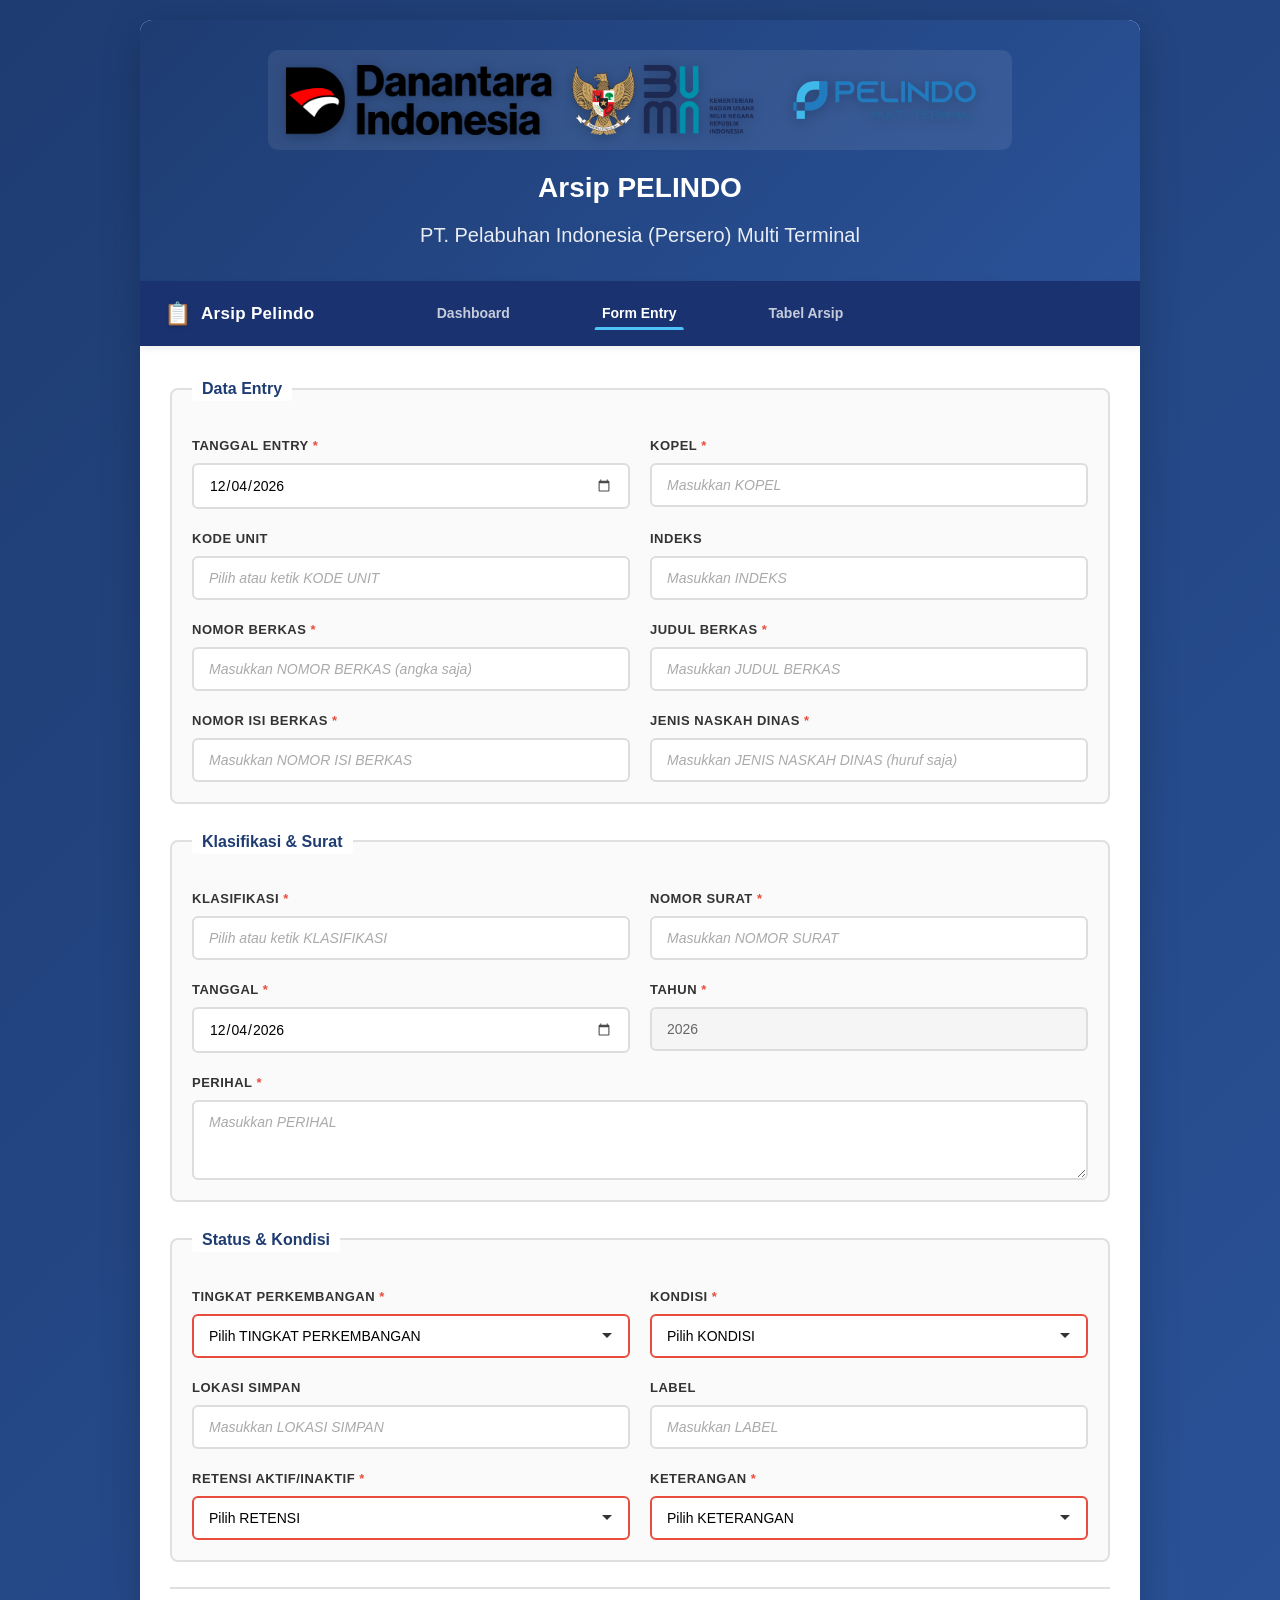
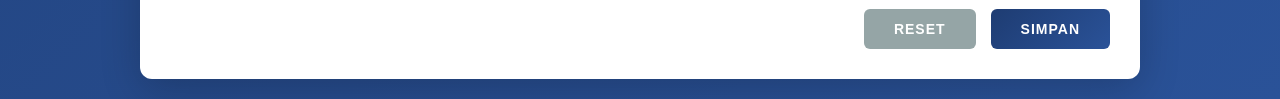
<file: index.html>
<!DOCTYPE html>
<html lang="id">
<head>
    <meta charset="UTF-8">
    <meta name="viewport" content="width=device-width, initial-scale=1.0">
    <title>Arsip PELINDO</title>
    <link rel="stylesheet" href="style.css">
</head>
<body>
    <div class="container">
        <div class="form-header">
            <div class="logo-group-wrapper">
                <div class="logo-group">
                    <img src="assets/Logo_Danantara.png" alt="Logo Danantara" class="logo-item">
                    <img src="assets/Logo_BUMN.png" alt="Logo BUMN" class="logo-item">
                    <img src="assets/Logo_PLMT_c.png" alt="Logo PELINDO" class="logo-item logo-pelindo">
                </div>
            </div>
            <h1>Arsip PELINDO</h1>
            <h2>PT. Pelabuhan Indonesia (Persero) Multi Terminal</h2>
        </div>
        
        <!-- Navigation Bar - Dipisahkan dari header -->
        <nav class="navbar">
            <div class="navbar-container">
                <div class="navbar-left">
                    <span class="navbar-icon">📋</span>
                    <span class="navbar-brand">Arsip Pelindo</span>
                </div>
                
                <!-- Container Menu Tengah -->
                <div class="navbar-center">
                    <div class="navbar-menu-wrapper">
                        <a href="dashboard.html" class="nav-link">Dashboard</a>
                        <a href="index.html" class="nav-link active">Form Entry</a>
                        <a href="tabel-arsip.html" class="nav-link">Tabel Arsip</a>
                    </div>
                </div>
                
                <div class="navbar-right">
                </div>
            </div>
        </nav>
        
        <form id="arsipForm" class="arsip-form" novalidate>
            <!-- Section 1: Data Entry -->
            <fieldset class="form-section">
                <legend>Data Entry</legend>
                
                <div class="form-grid">
                    <div class="form-group">
                        <label for="tanggalEntry">TANGGAL ENTRY <span class="required">*</span></label>
                        <input type="date" id="tanggalEntry" name="tanggalEntry" required>
                        <span class="error-message" id="error-tanggalEntry"></span>
                    </div>
                    
                    <div class="form-group">
                        <label for="kopel">KOPEL <span class="required">*</span></label>
                        <input type="text" id="kopel" name="kopel" placeholder="Masukkan KOPEL" required>
                        <span class="error-message" id="error-kopel"></span>
                    </div>
                    
                    <div class="form-group">
                        <label for="kodeUnit">KODE UNIT</label>
                        <div class="searchable-dropdown">
                            <input type="text" id="kodeUnit" name="kodeUnit" placeholder="Pilih atau ketik KODE UNIT" autocomplete="off">
                            <div class="dropdown-list" id="kodeUnitList">
                                <div class="dropdown-item" data-value="AK">AK - Audit</div>
                                <div class="dropdown-item" data-value="AP">AP - Accounting & Finance</div>
                                <div class="dropdown-item" data-value="HC">HC - Human Capital</div>
                                <div class="dropdown-item" data-value="IT">IT - Information Technology</div>
                                <div class="dropdown-item" data-value="MK">MK - Marketing</div>
                                <div class="dropdown-item" data-value="OP">OP - Operations</div>
                                <div class="dropdown-item" data-value="PK">PK - Pengadaan</div>
                                <div class="dropdown-item" data-value="QHSE">QHSE - Quality, Health, Safety, Environment</div>
                                <div class="dropdown-item" data-value="RJ">RJ - Rumah Tangga</div>
                                <div class="dropdown-item" data-value="SJ">SJ - Sekretariat Jared</div>
                            </div>
                        </div>
                        <span class="error-message" id="error-kodeUnit"></span>
                    </div>
                    
                    <div class="form-group">
                        <label for="indeks">INDEKS</label>
                        <input type="text" id="indeks" name="indeks" placeholder="Masukkan INDEKS">
                        <span class="error-message" id="error-indeks"></span>
                    </div>
                    
                    <div class="form-group">
                        <label for="nomorBerkas">NOMOR BERKAS <span class="required">*</span></label>
                        <input type="text" id="nomorBerkas" name="nomorBerkas" placeholder="Masukkan NOMOR BERKAS (angka saja)" required>
                        <span class="error-message" id="error-nomorBerkas"></span>
                    </div>
                    
                    <div class="form-group">
                        <label for="judulBerkas">JUDUL BERKAS <span class="required">*</span></label>
                        <input type="text" id="judulBerkas" name="judulBerkas" placeholder="Masukkan JUDUL BERKAS" required>
                        <span class="error-message" id="error-judulBerkas"></span>
                    </div>
                    
                    <div class="form-group">
                        <label for="nomorIsiBerkas">NOMOR ISI BERKAS <span class="required">*</span></label>
                        <input type="text" id="nomorIsiBerkas" name="nomorIsiBerkas" placeholder="Masukkan NOMOR ISI BERKAS" required>
                        <span class="error-message" id="error-nomorIsiBerkas"></span>
                    </div>
                    
                    <div class="form-group">
                        <label for="jenisNaskahDinas">JENIS NASKAH DINAS <span class="required">*</span></label>
                        <input type="text" id="jenisNaskahDinas" name="jenisNaskahDinas" placeholder="Masukkan JENIS NASKAH DINAS (huruf saja)" required>
                        <span class="error-message" id="error-jenisNaskahDinas"></span>
                    </div>
                </div>
            </fieldset>
            
            <!-- Section 2: Klasifikasi & Surat -->
            <fieldset class="form-section">
                <legend>Klasifikasi & Surat</legend>
                
                <div class="form-grid">
                    <div class="form-group">
                        <label for="klasifikasi">KLASIFIKASI <span class="required">*</span></label>
                        <div class="searchable-dropdown">
                            <input type="text" id="klasifikasi" name="klasifikasi" placeholder="Pilih atau ketik KLASIFIKASI" autocomplete="off">
                            <div class="dropdown-list" id="klasifikasiList">
                            </div>
                        </div>
                        <span class="error-message" id="error-klasifikasi"></span>
                    </div>
                    
                    <div class="form-group">
                        <label for="nomorSurat">NOMOR SURAT <span class="required">*</span></label>
                        <input type="text" id="nomorSurat" name="nomorSurat" placeholder="Masukkan NOMOR SURAT" required>
                        <span class="error-message" id="error-nomorSurat"></span>
                    </div>
                    
                    <div class="form-group">
                        <label for="tanggalSurat">TANGGAL <span class="required">*</span></label>
                        <input type="date" id="tanggalSurat" name="tanggalSurat" required>
                        <span class="error-message" id="error-tanggalSurat"></span>
                    </div>
                    
                    <div class="form-group">
                        <label for="tahun">TAHUN <span class="required">*</span></label>
                        <input type="number" id="tahun" name="tahun" placeholder="Tahun otomatis" readonly required>
                        <span class="error-message" id="error-tahun"></span>
                    </div>
                    
                    <div class="form-group full-width">
                        <label for="perihal">PERIHAL <span class="required">*</span></label>
                        <textarea id="perihal" name="perihal" placeholder="Masukkan PERIHAL" rows="3" required></textarea>
                        <span class="error-message" id="error-perihal"></span>
                    </div>
                </div>
            </fieldset>
            
            <!-- Section 3: Status & Kondisi -->
            <fieldset class="form-section">
                <legend>Status & Kondisi</legend>
                
                <div class="form-grid">
                    <div class="form-group">
                        <label for="tingkatPerkembangan">TINGKAT PERKEMBANGAN <span class="required">*</span></label>
                        <select id="tingkatPerkembangan" name="tingkatPerkembangan" required>
                            <option value="">Pilih TINGKAT PERKEMBANGAN</option>
                            <option value="asli">Asli</option>
                            <option value="copy">Copy</option>
                            <option value="draft">Draft</option>
                            <option value="tembusan">Tembusan</option>
                        </select>
                        <span class="error-message" id="error-tingkatPerkembangan"></span>
                    </div>
                    
                    <div class="form-group">
                        <label for="kondisi">KONDISI <span class="required">*</span></label>
                        <select id="kondisi" name="kondisi" required>
                            <option value="">Pilih KONDISI</option>
                            <option value="baik">Baik</option>
                            <option value="rusak">Rusak</option>
                            <option value="sedang">Sedang</option>
                            <option value="buruk">Buruk</option>
                        </select>
                        <span class="error-message" id="error-kondisi"></span>
                    </div>
                    
                    <div class="form-group">
                        <label for="lokasiSimpan">LOKASI SIMPAN</label>
                        <input type="text" id="lokasiSimpan" name="lokasiSimpan" placeholder="Masukkan LOKASI SIMPAN">
                        <span class="error-message" id="error-lokasiSimpan"></span>
                    </div>
                    
                    <div class="form-group">
                        <label for="label">LABEL</label>
                        <input type="text" id="label" name="label" placeholder="Masukkan LABEL">
                        <span class="error-message" id="error-label"></span>
                    </div>
                    
                    <div class="form-group">
                        <label for="retensi">RETENSI AKTIF/INAKTIF <span class="required">*</span></label>
                        <select id="retensi" name="retensi" required>
                            <option value="">Pilih RETENSI</option>
                            <option value="aktif">Aktif</option>
                            <option value="inaktif">Inaktif</option>
                        </select>
                        <span class="error-message" id="error-retensi"></span>
                    </div>
                    
                    <div class="form-group">
                        <label for="keterangan">KETERANGAN <span class="required">*</span></label>
                        <select id="keterangan" name="keterangan" required>
                            <option value="">Pilih KETERANGAN</option>
                            <option value="kertas">Kertas</option>
                            <option value="digital">Digital</option>
                            <option value="campuran">Campuran</option>
                        </select>
                        <span class="error-message" id="error-keterangan"></span>
                    </div>
                </div>
            </fieldset>
            
            <!-- Form Actions -->
            <div class="form-actions">
                <button type="reset" class="btn btn-reset" id="resetBtn">Reset</button>
                <button type="submit" class="btn btn-submit">Simpan</button>
            </div>
        </form>
    </div>
    
    <script src="script.js"></script>
</body>
</html>
</file>
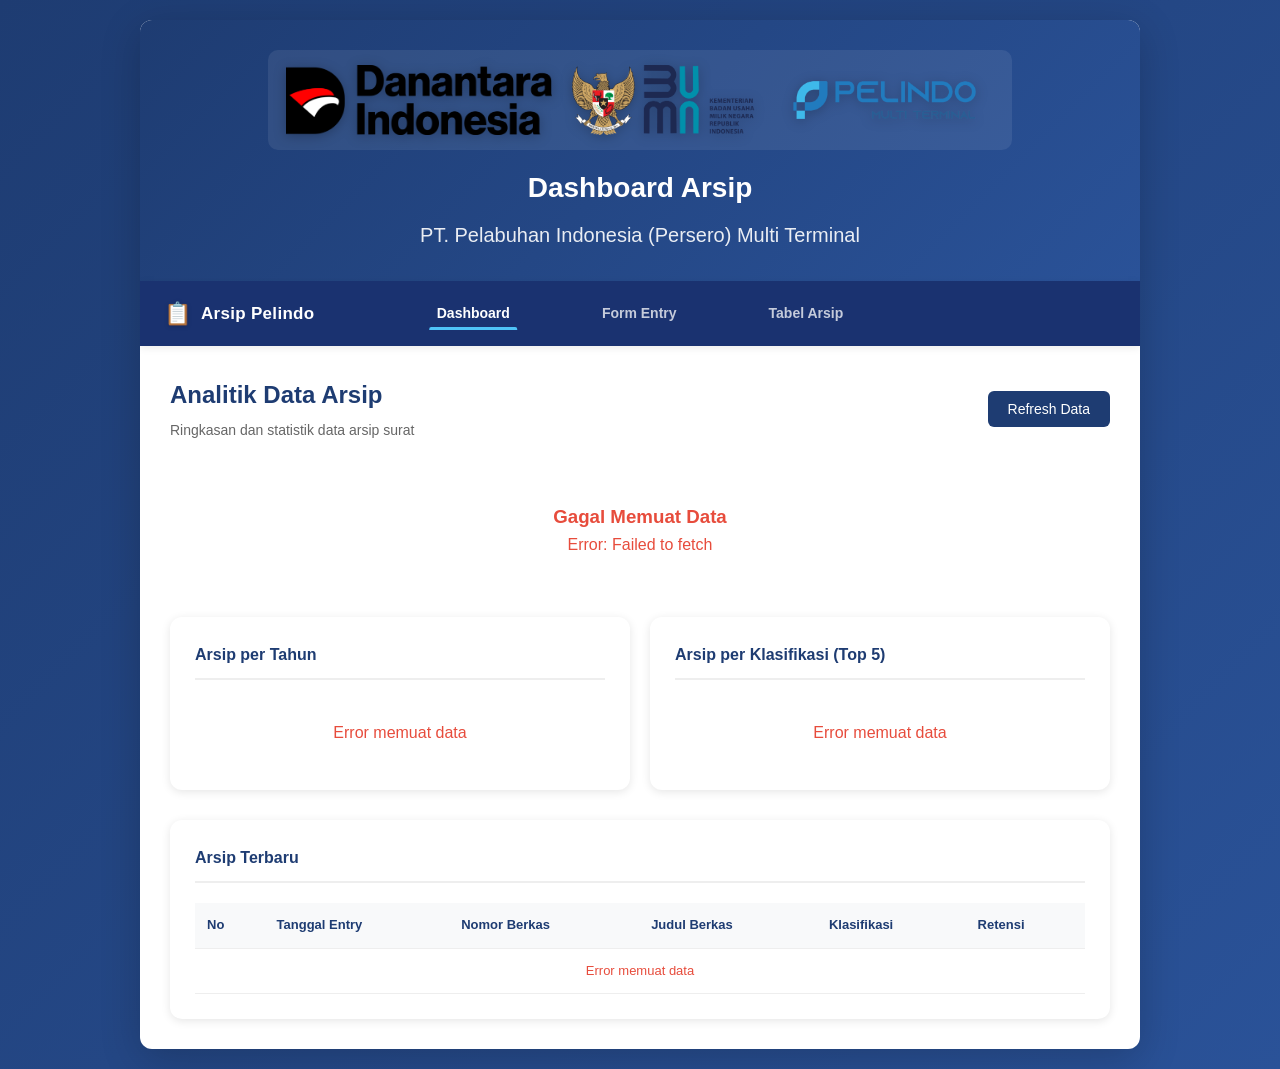
<file: dashboard.html>
<!DOCTYPE html>
<html lang="id">
<head>
    <meta charset="UTF-8">
    <meta name="viewport" content="width=device-width, initial-scale=1.0">
    <title>Dashboard - Arsip PELINDO</title>
    <link rel="stylesheet" href="style.css">
    <style>
        /* Dashboard Styles */
        .dashboard-container {
            padding: 30px;
        }
        
        .dashboard-header {
            margin-bottom: 30px;
        }
        
        .dashboard-header h2 {
            font-size: 24px;
            color: #1e3c72;
            margin-bottom: 5px;
        }
        
        .dashboard-header p {
            color: #666;
            font-size: 14px;
        }
        
        /* Stats Cards */
        .stats-grid {
            display: grid;
            grid-template-columns: repeat(auto-fit, minmax(250px, 1fr));
            gap: 20px;
            margin-bottom: 30px;
        }
        
        .stat-card {
            background: linear-gradient(135deg, #1e3c72 0%, #2a5298 100%);
            color: white;
            padding: 25px;
            border-radius: 12px;
            box-shadow: 0 4px 15px rgba(30, 60, 114, 0.3);
        }
        
        .stat-card.green {
            background: linear-gradient(135deg, #27ae60 0%, #2ecc71 100%);
            box-shadow: 0 4px 15px rgba(39, 174, 96, 0.3);
        }
        
        .stat-card.orange {
            background: linear-gradient(135deg, #e67e22 0%, #f39c12 100%);
            box-shadow: 0 4px 15px rgba(230, 126, 34, 0.3);
        }
        
        .stat-card.red {
            background: linear-gradient(135deg, #e74c3c 0%, #c0392b 100%);
            box-shadow: 0 4px 15px rgba(231, 76, 60, 0.3);
        }
        
        .stat-card .stat-icon {
            font-size: 32px;
            margin-bottom: 10px;
        }
        
        .stat-card .stat-value {
            font-size: 36px;
            font-weight: 700;
            margin-bottom: 5px;
        }
        
        .stat-card .stat-label {
            font-size: 14px;
            opacity: 0.9;
        }
        
        /* Charts Section */
        .charts-grid {
            display: grid;
            grid-template-columns: repeat(auto-fit, minmax(400px, 1fr));
            gap: 20px;
            margin-bottom: 30px;
        }
        
        .chart-card {
            background: white;
            border-radius: 12px;
            padding: 25px;
            box-shadow: 0 2px 10px rgba(0,0,0,0.1);
        }
        
        .chart-card h3 {
            font-size: 16px;
            color: #1e3c72;
            margin-bottom: 20px;
            padding-bottom: 10px;
            border-bottom: 2px solid #eee;
        }
        
        /* Chart Bars */
        .chart-bars {
            display: flex;
            flex-direction: column;
            gap: 15px;
        }
        
        .chart-bar-item {
            display: flex;
            align-items: center;
            gap: 15px;
        }
        
        .chart-bar-label {
            width: 120px;
            font-size: 13px;
            color: #333;
            flex-shrink: 0;
        }
        
        .chart-bar-container {
            flex: 1;
            height: 25px;
            background: #f0f0f0;
            border-radius: 12px;
            overflow: hidden;
        }
        
        .chart-bar-fill {
            height: 100%;
            background: linear-gradient(135deg, #1e3c72 0%, #2a5298 100%);
            border-radius: 12px;
            transition: width 0.5s ease;
            display: flex;
            align-items: center;
            justify-content: flex-end;
            padding-right: 10px;
            color: white;
            font-size: 12px;
            font-weight: 600;
        }
        
        /* Table Summary */
        .table-summary {
            background: white;
            border-radius: 12px;
            padding: 25px;
            box-shadow: 0 2px 10px rgba(0,0,0,0.1);
        }
        
        .table-summary h3 {
            font-size: 16px;
            color: #1e3c72;
            margin-bottom: 20px;
            padding-bottom: 10px;
            border-bottom: 2px solid #eee;
        }
        
        .recent-table {
            width: 100%;
            border-collapse: collapse;
        }
        
        .recent-table th,
        .recent-table td {
            padding: 12px;
            text-align: left;
            border-bottom: 1px solid #eee;
            font-size: 13px;
        }
        
        .recent-table th {
            background: #f8f9fa;
            font-weight: 600;
            color: #1e3c72;
        }
        
        .recent-table tbody tr:hover {
            background: #f8f9ff;
        }
        
        /* Loading State */
        .loading-card {
            display: flex;
            align-items: center;
            justify-content: center;
            padding: 50px;
            color: #666;
        }
        
        .spinner {
            width: 40px;
            height: 40px;
            border: 4px solid #f3f3f3;
            border-top: 4px solid #1e3c72;
            border-radius: 50%;
            animation: spin 1s linear infinite;
            margin-right: 15px;
        }
        
        @keyframes spin {
            0% { transform: rotate(0deg); }
            100% { transform: rotate(360deg); }
        }
        
        /* Refresh Button */
        .refresh-dashboard {
            display: inline-flex;
            align-items: center;
            gap: 8px;
            padding: 10px 20px;
            background: #1e3c72;
            color: white;
            border: none;
            border-radius: 6px;
            cursor: pointer;
            font-size: 14px;
            font-weight: 500;
            transition: all 0.3s;
        }
        
        .refresh-dashboard:hover {
            background: #2a5298;
        }
        
        .refresh-dashboard.loading {
            opacity: 0.7;
            pointer-events: none;
        }
        
        .refresh-dashboard.loading .spinner {
            display: inline-block;
        }
        
        .refresh-dashboard .spinner {
            display: none;
            width: 16px;
            height: 16px;
            border-width: 2px;
            margin-right: 0;
        }
        
        @media (max-width: 768px) {
            .charts-grid {
                grid-template-columns: 1fr;
            }
            
            .stats-grid {
                grid-template-columns: 1fr;
            }
        }
    </style>
</head>
<body>
    <div class="container">
        <div class="form-header">
            <div class="logo-group-wrapper">
                <div class="logo-group">
                    <img src="assets/Logo_Danantara.png" alt="Logo Danantara" class="logo-item" onerror="this.style.display='none'">
                    <img src="assets/Logo_BUMN.png" alt="Logo BUMN" class="logo-item" onerror="this.style.display='none'">
                    <img src="assets/Logo_PLMT_c.png" alt="Logo PELINDO" class="logo-item logo-pelindo">
                </div>
            </div>
            <h1>Dashboard Arsip</h1>
            <h2>PT. Pelabuhan Indonesia (Persero) Multi Terminal</h2>
        </div>
        
        <!-- Navigation Bar -->
        <nav class="navbar">
            <div class="navbar-container">
                <div class="navbar-left">
                    <span class="navbar-icon">📋</span>
                    <span class="navbar-brand">Arsip Pelindo</span>
                </div>
                
                <div class="navbar-center">
                    <div class="navbar-menu-wrapper">
                        <a href="dashboard.html" class="nav-link active">Dashboard</a>
                        <a href="index.html" class="nav-link">Form Entry</a>
                        <a href="tabel-arsip.html" class="nav-link">Tabel Arsip</a>
                    </div>
                </div>
                
                <div class="navbar-right">
                </div>
            </div>
        </nav>
        
        <div class="dashboard-container">
            <div class="dashboard-header">
                <div style="display: flex; justify-content: space-between; align-items: center; flex-wrap: wrap; gap: 15px;">
                    <div>
                        <h2>Analitik Data Arsip</h2>
                        <p>Ringkasan dan statistik data arsip surat</p>
                    </div>
                    <button class="refresh-dashboard" id="refreshBtn" onclick="loadDashboard()">
                        <span class="spinner"></span>
                        <span>Refresh Data</span>
                    </button>
                </div>
            </div>
            
            <!-- Stats Cards -->
            <div class="stats-grid" id="statsGrid">
                <div class="loading-card">
                    <div class="spinner"></div>
                    <span>Memuat data...</span>
                </div>
            </div>
            
            <!-- Charts -->
            <div class="charts-grid">
                <div class="chart-card">
                    <h3>Arsip per Tahun</h3>
                    <div class="chart-bars" id="chartTahun">
                        <div class="loading-card">
                            <div class="spinner"></div>
                        </div>
                    </div>
                </div>
                
                <div class="chart-card">
                    <h3>Arsip per Klasifikasi (Top 5)</h3>
                    <div class="chart-bars" id="chartKlasifikasi">
                        <div class="loading-card">
                            <div class="spinner"></div>
                        </div>
                    </div>
                </div>
            </div>
            
            <!-- Summary Table -->
            <div class="table-summary">
                <h3>Arsip Terbaru</h3>
                <table class="recent-table" id="recentTable">
                    <thead>
                        <tr>
                            <th>No</th>
                            <th>Tanggal Entry</th>
                            <th>Nomor Berkas</th>
                            <th>Judul Berkas</th>
                            <th>Klasifikasi</th>
                            <th>Retensi</th>
                        </tr>
                    </thead>
                    <tbody>
                        <tr>
                            <td colspan="6" class="loading-card">
                                <div class="spinner"></div>
                                <span>Memuat data...</span>
                            </td>
                        </tr>
                    </tbody>
                </table>
            </div>
        </div>
    </div>
    
    <script src="dashboard.js"></script>
</body>
</html>
</file>
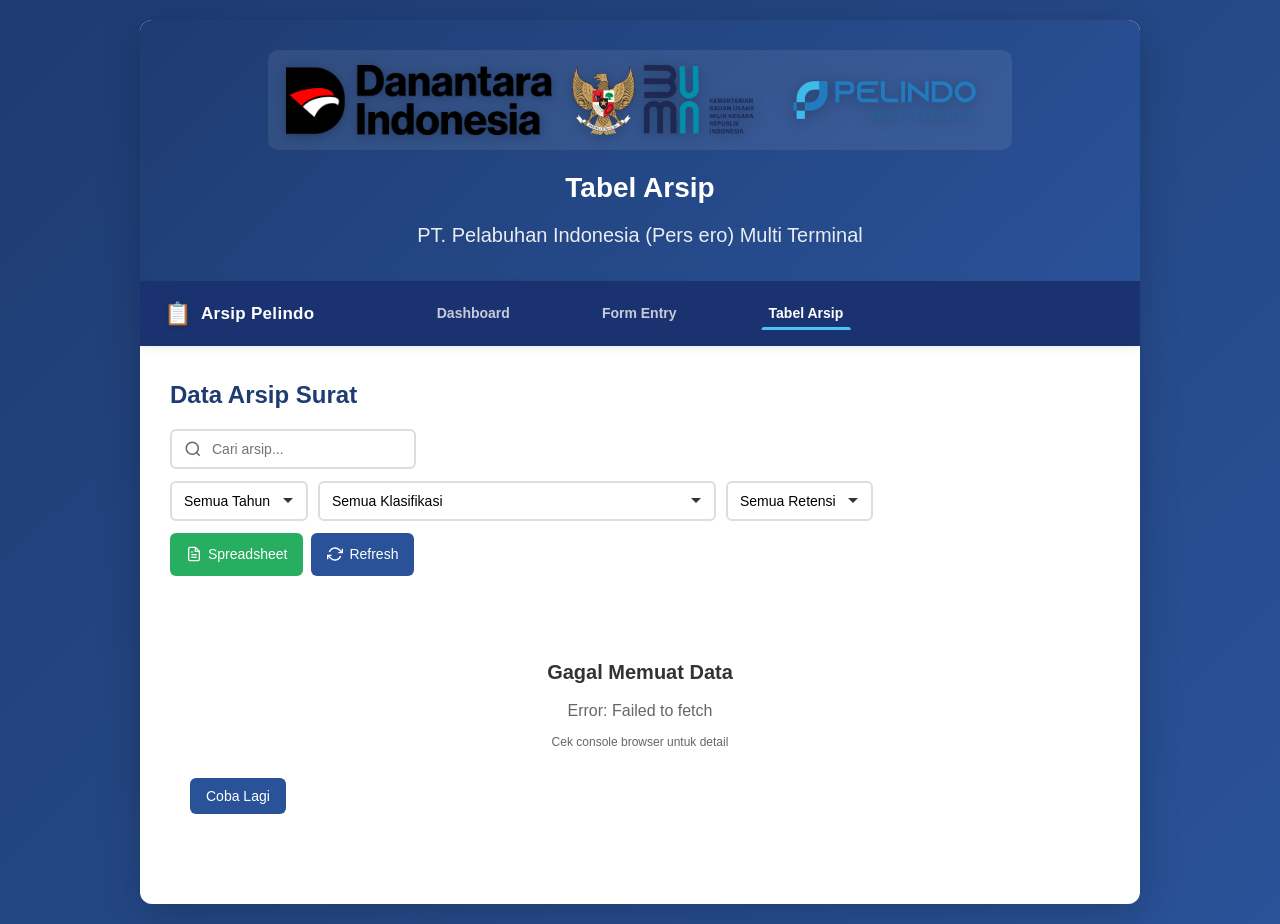
<file: tabel-arsip.html>
<!DOCTYPE html>
<html lang="id">
<head>
    <meta charset="UTF-8">
    <meta name="viewport" content="width=device-width, initial-scale=1.0">
    <title>Tabel Arsip - PELINDO</title>
    <link rel="stylesheet" href="style.css">
    <style>
        .table-container { padding: 30px; overflow-x: auto; }
        .table-header { display: flex; flex-wrap: wrap; justify-content: space-between; align-items: center; gap: 15px; margin-bottom: 20px; }
        .table-title { font-size: 24px; font-weight: 600; color: #1e3c72; }
        .table-controls { display: flex; flex-wrap: wrap; gap: 12px; align-items: center; }
        .search-box { display: flex; align-items: center; background: #fff; border: 2px solid #ddd; border-radius: 6px; padding: 0 12px; }
        .search-box input { border: none; padding: 10px; font-size: 14px; width: 200px; outline: none; }
        .search-box input:focus { box-shadow: none; }
        .search-box svg { width: 18px; height: 18px; color: #666; }
        .filter-group { display: flex; gap: 10px; align-items: center; }
        .filter-group select { padding: 10px 35px 10px 12px; border: 2px solid #ddd; border-radius: 6px; font-size: 14px; background: #fff; cursor: pointer; appearance: none; background-image: url('data:image/svg+xml,<svg xmlns="http://www.w3.org/2000/svg" width="12" height="12" viewBox="0 0 12 12"><path fill="%23333" d="M6 8L1 3h10z"/></svg>'); background-repeat: no-repeat; background-position: right 12px center; }
        .btn-refresh, .btn-spreadsheet { display: flex; align-items: center; gap: 6px; padding: 10px 16px; background: #2a5298; color: white; border: none; border-radius: 6px; cursor: pointer; font-size: 14px; transition: all 0.3s; text-decoration: none; }
        .btn-refresh:hover, .btn-spreadsheet:hover { background: #1e3c72; }
        .btn-spreadsheet { background: #27ae60; }
        .btn-spreadsheet:hover { background: #1e8449; }
        .btn-refresh.loading svg { animation: spin 1s linear infinite; }
        @keyframes spin { 100% { transform: rotate(360deg); } }
        
        .data-table { width: 100%; border-collapse: collapse; background: #fff; border-radius: 8px; overflow: hidden; box-shadow: 0 2px 10px rgba(0,0,0,0.1); }
        .data-table thead { background: linear-gradient(135deg, #1e3c72 0%, #2a5298 100%); color: white; }
        .data-table th { padding: 14px 12px; text-align: left; font-weight: 600; font-size: 13px; text-transform: uppercase; white-space: nowrap; }
        .data-table td { padding: 12px; font-size: 13px; border-bottom: 1px solid #eee; vertical-align: middle; }
        .data-table tbody tr:hover { background: #f8f9ff; }
        .data-table tbody tr:nth-child(even) { background: #fafafa; }
        .data-table tbody tr:nth-child(even):hover { background: #f8f9ff; }
        
        .status-badge { display: inline-block; padding: 4px 10px; border-radius: 20px; font-size: 11px; font-weight: 600; text-transform: uppercase; }
        .status-badge.aktif { background: #d4edda; color: #155724; }
        .status-badge.inaktif { background: #f8d7da; color: #721c24; }
        
        .action-btn { padding: 6px 12px; border: none; border-radius: 4px; cursor: pointer; font-size: 12px; margin-right: 4px; transition: all 0.2s; }
        .action-btn.view { background: #17a2b8; color: white; }
        .action-btn.view:hover { background: #138496; }
        .action-btn.delete { background: #dc3545; color: white; }
        .action-btn.delete:hover { background: #c82333; }
        
        .table-footer { display: flex; justify-content: space-between; align-items: center; margin-top: 20px; padding: 15px; background: #f8f9fa; border-radius: 6px; }
        .table-info { font-size: 14px; color: #666; }
        .pagination { display: flex; gap: 8px; align-items: center; }
        .pagination button { padding: 8px 14px; border: 1px solid #ddd; background: #fff; border-radius: 4px; cursor: pointer; transition: all 0.2s; }
        .pagination button:hover:not(:disabled) { background: #2a5298; color: white; border-color: #2a5298; }
        .pagination button:disabled { opacity: 0.5; cursor: not-allowed; }
        .pagination .active { background: #2a5298; color: white; border-color: #2a5298; }
        
        .no-data, .error-state { text-align: center; padding: 60px 20px; color: #666; }
        .no-data svg, .error-state svg { width: 80px; height: 80px; color: #ddd; margin-bottom: 20px; }
        .no-data h3, .error-state h3 { font-size: 20px; margin-bottom: 10px; color: #333; }
        
        .loading-state { text-align: center; padding: 60px 20px; }
        .loading-state .spinner { width: 50px; height: 50px; border: 4px solid #f3f3f3; border-top: 4px solid #2a5298; border-radius: 50%; animation: spin 1s linear infinite; margin: 0 auto 20px; }
        
        @media (max-width: 1200px) { .data-table { font-size: 12px; } .data-table th, .data-table td { padding: 10px 8px; } }
        @media (max-width: 768px) { .table-header { flex-direction: column; align-items: flex-start; } .table-controls { width: 100%; flex-direction: column; align-items: stretch; } .search-box input { width: 100%; } .filter-group { flex-wrap: wrap; } .filter-group select { flex: 1; min-width: 140px; } }
    </style>
</head>
<body>
    <div class="container">
        <div class="form-header">
            <div class="logo-group-wrapper">
                <div class="logo-group">
                    <img src="assets/Logo_Danantara.png" alt="Logo Danantara" class="logo-item" onerror="this.style.display='none'">
                    <img src="assets/Logo_BUMN.png" alt="Logo BUMN" class="logo-item" onerror="this.style.display='none'">
                    <img src="assets/Logo_PLMT_c.png" alt="Logo PELINDO" class="logo-item logo-pelindo">
                </div>
            </div>
            <h1>Tabel Arsip</h1>
            <h2>PT. Pelabuhan Indonesia (Pers ero) Multi Terminal</h2>
        </div>
        
        <!-- Navigation Bar -->
        <nav class="navbar">
            <div class="navbar-container">
                <div class="navbar-left">
                    <span class="navbar-icon">📋</span>
                    <span class="navbar-brand">Arsip Pelindo</span>
                </div>
                
                <div class="navbar-center">
                    <div class="navbar-menu-wrapper">
                        <a href="dashboard.html" class="nav-link">Dashboard</a>
                        <a href="index.html" class="nav-link">Form Entry</a>
                        <a href="tabel-arsip.html" class="nav-link active">Tabel Arsip</a>
                    </div>
                </div>
                
                <div class="navbar-right">
                </div>
            </div>
        </nav>
        
        <div class="table-container">
            <div class="table-header">
                <h2 class="table-title">Data Arsip Surat</h2>
                <div class="table-controls">
                    <div class="search-box">
                        <svg xmlns="http://www.w3.org/2000/svg" viewBox="0 0 24 24" fill="none" stroke="currentColor" stroke-width="2">
                            <circle cx="11" cy="11" r="8"></circle>
                            <path d="M21 21l-4.35-4.35"></path>
                        </svg>
                        <input type="text" id="searchInput" placeholder="Cari arsip...">
                    </div>
                    
                    <div class="filter-group">
                        <select id="filterTahun">
                            <option value="">Semua Tahun</option>
                        </select>
                        
                        <select id="filterKlasifikasi">
                            <option value="">Semua Klasifikasi</option>
                        </select>
                        
                        <select id="filterRetensi">
                            <option value="">Semua Retensi</option>
                            <option value="aktif">Aktif</option>
                            <option value="inaktif">Inaktif</option>
                        </select>
                    </div>
                    
                    <div style="display: flex; gap: 8px;">
                        <a href="https://docs.google.com/spreadsheets/d/1AOgdjj8-HXFIYpbq5wozePv0OjZF65xae-_qaAVeVok/edit?hl=id&gid=1027813244#gid=1027813244" target="_blank" class="btn-spreadsheet">
                            <svg xmlns="http://www.w3.org/2000/svg" width="16" height="16" viewBox="0 0 24 24" fill="none" stroke="currentColor" stroke-width="2">
                                <path d="M14 2H6a2 2 0 0 0-2 2v16a2 2 0 0 0 2 2h12a2 2 0 0 0 2-2V8z"></path>
                                <polyline points="14 2 14 8 20 8"></polyline>
                                <line x1="16" y1="13" x2="8" y2="13"></line>
                                <line x1="16" y1="17" x2="8" y2="17"></line>
                                <polyline points="10 9 9 9 8 9"></polyline>
                            </svg>
                            Spreadsheet
                        </a>
                        <button class="btn-refresh" id="refreshBtn">
                            <svg xmlns="http://www.w3.org/2000/svg" width="16" height="16" viewBox="0 0 24 24" fill="none" stroke="currentColor" stroke-width="2">
                                <path d="M23 4v6h-6"></path>
                                <path d="M1 20v-6h6"></path>
                                <path d="M3.51 9a9 9 0 0 1 14.85-3.36L23 10M1 14l4.64 4.36A9 9 0 0 0 20.49 15"></path>
                            </svg>
                            Refresh
                        </button>
                    </div>
                </div>
            </div>
            
            <div id="tableContent">
                <div class="loading-state">
                    <div class="spinner"></div>
                    <p>Memuat data arsip...</p>
                </div>
            </div>
        </div>
    </div>
    
    <script src="tabel-arsip.js"></script>
</body>
</html>
</file>
<file: style.css>
/* Reset & Base Styles */
* {
    margin: 0;
    padding: 0;
    box-sizing: border-box;
}

body {
    font-family: 'Segoe UI', Tahoma, Geneva, Verdana, sans-serif;
    background: linear-gradient(135deg, #1e3c72 0%, #2a5298 100%);
    min-height: 100vh;
    padding: 20px;
    line-height: 1.6;
}

/* Container */
.container {
    max-width: 1000px;
    margin: 0 auto;
    background: #ffffff;
    border-radius: 12px;
    box-shadow: 0 10px 40px rgba(0, 0, 0, 0.2);
    overflow: hidden;
}

/* ============================================
   NAVIGATION BAR - Desain Baru yang Rapi
   ============================================ */

/* Navbar Utama - Dipisahkan dari header */
.navbar {
    background-color: #1a3270;
    box-shadow: 0 2px 8px rgba(0,0,0,0.08);
    position: relative;
    z-index: 100;
}

/* Container horizontal terpusat */
.navbar-container {
    max-width: 1200px;
    margin: 0 auto;
    padding: 0 24px;
    height: 65px;
    display: flex;
    justify-content: space-between;
    align-items: center;
}

/* Left Section - Logo & Brand */
.navbar-left {
    display: flex;
    align-items: center;
    gap: 10px;
    flex-shrink: 0;
}

.navbar-icon {
    font-size: 22px;
    filter: drop-shadow(0 1px 2px rgba(0,0,0,0.2));
}

.navbar-brand {
    font-size: 17px;
    font-weight: 600;
    color: #ffffff;
    letter-spacing: 0.3px;
}

/* ============================================
   CENTER MENU CONTAINER - Menu Tengah
   ============================================ */
.navbar-center {
    position: absolute;
    left: 50%;
    transform: translateX(-50%);
    width: 100%;
    display: flex;
    justify-content: center;
    align-items: center;
}

.navbar-menu-wrapper {
    display: flex;
    justify-content: center;
    align-items: center;
    gap: 40px;
}

/* Nav Links - Menu Navigasi */
.navbar-menu-wrapper .nav-link {
    position: relative;
    display: flex;
    align-items: center;
    justify-content: center;
    padding: 14px 26px;
    color: rgba(255, 255, 255, 0.75);
    text-decoration: none;
    font-size: 14px;
    font-weight: 600;
    line-height: 1.2;
    border-radius: 6px;
    transition: all 0.2s ease;
    white-space: nowrap;
}

/* Hover Effect - Professional */
.navbar-menu-wrapper .nav-link:hover {
    color: #ffffff;
    background-color: rgba(255, 255, 255, 0.1);
}

/* Active Indicator - Garis bawah tebal 3px, centered */
.navbar-menu-wrapper .nav-link.active {
    color: #ffffff;
    background-color: transparent;
}

.navbar-menu-wrapper .nav-link.active::after {
    content: '';
    position: absolute;
    bottom: 6px;
    left: 50%;
    transform: translateX(-50%);
    width: 70%;
    height: 3px;
    background-color: #4fc3f7;
    border-radius: 2px 2px 0 0;
}

/* Right Section - User Info Placeholder */
.navbar-right {
    flex-shrink: 0;
    min-width: 100px;
    display: flex;
    justify-content: flex-end;
}

/* ============================================
   RESPONSIVE MOBILE
   ============================================ */
@media (max-width: 768px) {
    .navbar-container {
        height: 60px;
        padding: 0 16px;
    }
    
    .navbar-brand {
        font-size: 15px;
    }
    
    .navbar-center {
        position: static;
        transform: none;
    }
    
    .navbar-menu-wrapper {
        gap: 20px;
    }
    
    .navbar-menu-wrapper .nav-link {
        padding: 12px 18px;
        font-size: 13px;
    }
    
    .mobile-toggle-wrapper {
        display: block;
    }
}

@media (min-width: 769px) {
    .mobile-toggle-wrapper {
        display: none;
    }
}

/* ============================================
   END NAVBAR STYLES
   ============================================ */

/* Form Header */
.logo-group-wrapper { 
    display: inline-block; 
    background: rgba(255,255,255,0.08); 
    border-radius: 10px; 
    padding: 10px 18px; 
    margin-bottom: 16px; 
} 

.logo-group { 
    display: flex; 
    flex-wrap: nowrap; 
    justify-content: center; 
    align-items: center; 
    gap: 20px; 
} 

.logo-item { 
    max-height: 70px; 
    width: auto; 
    object-fit: contain; 
    filter: drop-shadow(0 2px 6px rgba(0,0,0,0.25)); 
} 

.logo-pelindo { 
    max-height: 80px; 
} 

@media (max-width: 768px) { 
    .logo-item { 
        max-height: 50px; 
    } 
    .logo-pelindo { 
        max-height: 58px; 
    } 
} 

@media (max-width: 480px) { 
    .logo-item { 
        max-height: 40px; 
    } 
    .logo-pelindo { 
        max-height: 46px; 
    } 
    .logo-group-wrapper { 
        padding: 8px 12px; 
    } 
    .logo-group { 
        gap: 12px; 
    } 
} 

.form-header {
    background: linear-gradient(135deg, #1e3c72 0%, #2a5298 100%);
    color: white;
    padding: 30px;
    text-align: center;
    position: relative;
}

.form-header::before {
    content: '';
    position: absolute;
    top: 0;
    left: 0;
    right: 0;
    bottom: 0;
    background-size: 100px;
    opacity: 0.3;
}

.form-header h1 {
    font-size: 28px;
    font-weight: 700;
    margin-bottom: 8px;
    position: relative;
    z-index: 1;
}

.form-header h2 {
    font-size: 20px;
    font-weight: 500;
    opacity: 0.9;
    position: relative;
    z-index: 1;
}

/* Form Styles */
.arsip-form {
    padding: 30px;
}

/* Form Section (Fieldset) */
.form-section {
    border: 2px solid #e0e0e0;
    border-radius: 8px;
    padding: 20px;
    margin-bottom: 25px;
    background: #fafafa;
}

.form-section legend {
    font-size: 16px;
    font-weight: 600;
    color: #1e3c72;
    padding: 0 10px;
    background: #ffffff;
    border-radius: 4px;
}

/* Form Grid */
.form-grid {
    display: grid;
    grid-template-columns: repeat(2, 1fr);
    gap: 20px;
    margin-top: 15px;
}

.form-group {
    display: flex;
    flex-direction: column;
}

.form-group.full-width {
    grid-column: 1 / -1;
}

/* Responsive: Single column on smaller screens */
@media (max-width: 768px) {
    .form-grid {
        grid-template-columns: 1fr;
    }
    
    .container {
        margin: 10px;
        border-radius: 8px;
    }
    
    .arsip-form {
        padding: 15px;
    }
    
    .form-header h1 {
        font-size: 22px;
    }
}

/* Labels */
.form-group label {
    font-size: 13px;
    font-weight: 600;
    color: #333;
    margin-bottom: 6px;
    text-transform: uppercase;
    letter-spacing: 0.5px;
}

.required {
    color: #e74c3c;
}

/* Input Styles */
.form-group input,
.form-group select,
.form-group textarea {
    padding: 12px 15px;
    font-size: 14px;
    border: 2px solid #ddd;
    border-radius: 6px;
    transition: all 0.3s ease;
    background: #ffffff;
    font-family: inherit;
}

.form-group input:focus,
.form-group select:focus,
.form-group textarea:focus {
    outline: none;
    border-color: #2a5298;
    box-shadow: 0 0 0 3px rgba(42, 82, 152, 0.1);
}

.form-group input::placeholder,
.form-group textarea::placeholder {
    color: #aaa;
    font-style: italic;
}

/* Date Input */
.form-group input[type="date"] {
    cursor: pointer;
}

.form-group input[type="date"]::-webkit-calendar-picker-indicator {
    cursor: pointer;
    filter: invert(30%);
}

/* Number Input */
.form-group input[type="number"] {
    -moz-appearance: textfield;
}

.form-group input[type="number"]::-webkit-outer-spin-button,
.form-group input[type="number"]::-webkit-inner-spin-button {
    -webkit-appearance: none;
    margin: 0;
}

/* Readonly Input */
.form-group input[readonly] {
    background-color: #f5f5f5;
    color: #666;
    cursor: not-allowed;
}

/* Textarea */
.form-group textarea {
    resize: vertical;
    min-height: 80px;
}

/* Select Dropdown */
.form-group select {
    cursor: pointer;
    appearance: none;
    background-image: url('data:image/svg+xml,<svg xmlns="http://www.w3.org/2000/svg" width="12" height="12" viewBox="0 0 12 12"><path fill="%23333" d="M6 8L1 3h10z"/></svg>');
    background-repeat: no-repeat;
    background-position: right 15px center;
    padding-right: 40px;
}

/* Searchable Dropdown */
.searchable-dropdown {
    position: relative;
}

.searchable-dropdown input {
    width: 100%;
    cursor: pointer;
}

.dropdown-list {
    position: absolute;
    top: 100%;
    left: 0;
    right: 0;
    max-height: 200px;
    overflow-y: auto;
    background: #ffffff;
    border: 2px solid #2a5298;
    border-top: none;
    border-radius: 0 0 6px 6px;
    z-index: 1000;
    display: none;
    box-shadow: 0 4px 10px rgba(0, 0, 0, 0.15);
}

.dropdown-list.show {
    display: block;
}

.dropdown-item {
    padding: 10px 15px;
    cursor: pointer;
    transition: background 0.2s ease;
    border-bottom: 1px solid #f0f0f0;
}

.dropdown-item:last-child {
    border-bottom: none;
}

.dropdown-item:hover {
    background: #f0f4ff;
    color: #1e3c72;
}

.dropdown-item .code {
    font-weight: 700;
    color: #1e3c72;
    margin-right: 8px;
}

/* Error/Invalid State */
.form-group input.error,
.form-group select.error,
.form-group textarea.error {
    border-color: #e74c3c;
    background-color: #fff5f5;
}

.form-group .error-message {
    color: #e74c3c;
    font-size: 12px;
    margin-top: 4px;
    display: none;
    font-weight: 500;
}

.form-group input.error + .dropdown-list + .error-message,
.form-group input.error ~ .error-message,
.form-group select.error + .error-message,
.form-group select.error ~ .error-message,
.form-group textarea.error + .error-message,
.form-group textarea.error ~ .error-message {
    display: block;
}

/* Form Actions */
.form-actions {
    display: flex;
    justify-content: flex-end;
    gap: 15px;
    padding-top: 20px;
    border-top: 2px solid #e0e0e0;
    margin-top: 10px;
}

/* Buttons */
.btn {
    padding: 12px 30px;
    font-size: 14px;
    font-weight: 600;
    border: none;
    border-radius: 6px;
    cursor: pointer;
    transition: all 0.3s ease;
    text-transform: uppercase;
    letter-spacing: 1px;
}

.btn-reset {
    background: #95a5a6;
    color: white;
}

.btn-reset:hover {
    background: #7f8c8d;
    transform: translateY(-2px);
}

.btn-submit {
    background: linear-gradient(135deg, #1e3c72 0%, #2a5298 100%);
    color: white;
}

.btn-submit:hover {
    background: linear-gradient(135deg, #2a5298 0%, #1e3c72 100%);
    transform: translateY(-2px);
    box-shadow: 0 4px 15px rgba(30, 60, 114, 0.3);
}

.btn:active {
    transform: translateY(0);
}

/* Validation Styles */
input:invalid:not(:placeholder-shown),
select:invalid:not(:placeholder-shown),
textarea:invalid:not(:placeholder-shown) {
    border-color: #e74c3c;
}

/* Scrollbar Styling */
.dropdown-list::-webkit-scrollbar {
    width: 8px;
}

.dropdown-list::-webkit-scrollbar-track {
    background: #f1f1f1;
    border-radius: 4px;
}

.dropdown-list::-webkit-scrollbar-thumb {
    background: #2a5298;
    border-radius: 4px;
}

.dropdown-list::-webkit-scrollbar-thumb:hover {
    background: #1e3c72;
}

/* Animation */
@keyframes fadeIn {
    from {
        opacity: 0;
        transform: translateY(-10px);
    }
    to {
        opacity: 1;
        transform: translateY(0);
    }
}

.form-section {
    animation: fadeIn 0.4s ease;
}

.form-section:nth-child(2) {
    animation-delay: 0.1s;
}

.form-section:nth-child(3) {
    animation-delay: 0.2s;
}

/* Icon indicators */
.form-group::after {
    content: '';
    display: none;
}

.form-group.valid::after {
    display: block;
    content: '✓';
    position: absolute;
    right: 12px;
    top: 38px;
    color: #27ae60;
    font-weight: bold;
}

/* Notification Styles */
@keyframes slideIn {
    from {
        transform: translateX(100%);
        opacity: 0;
    }
    to {
        transform: translateX(0);
        opacity: 1;
    }
}

@keyframes slideOut {
    from {
        transform: translateX(0);
        opacity: 1;
    }
    to {
        transform: translateX(100%);
        opacity: 0;
    }
}

/* Button Disabled State */
.btn:disabled {
    opacity: 0.6;
    cursor: not-allowed;
    transform: none !important;
}
</file>
